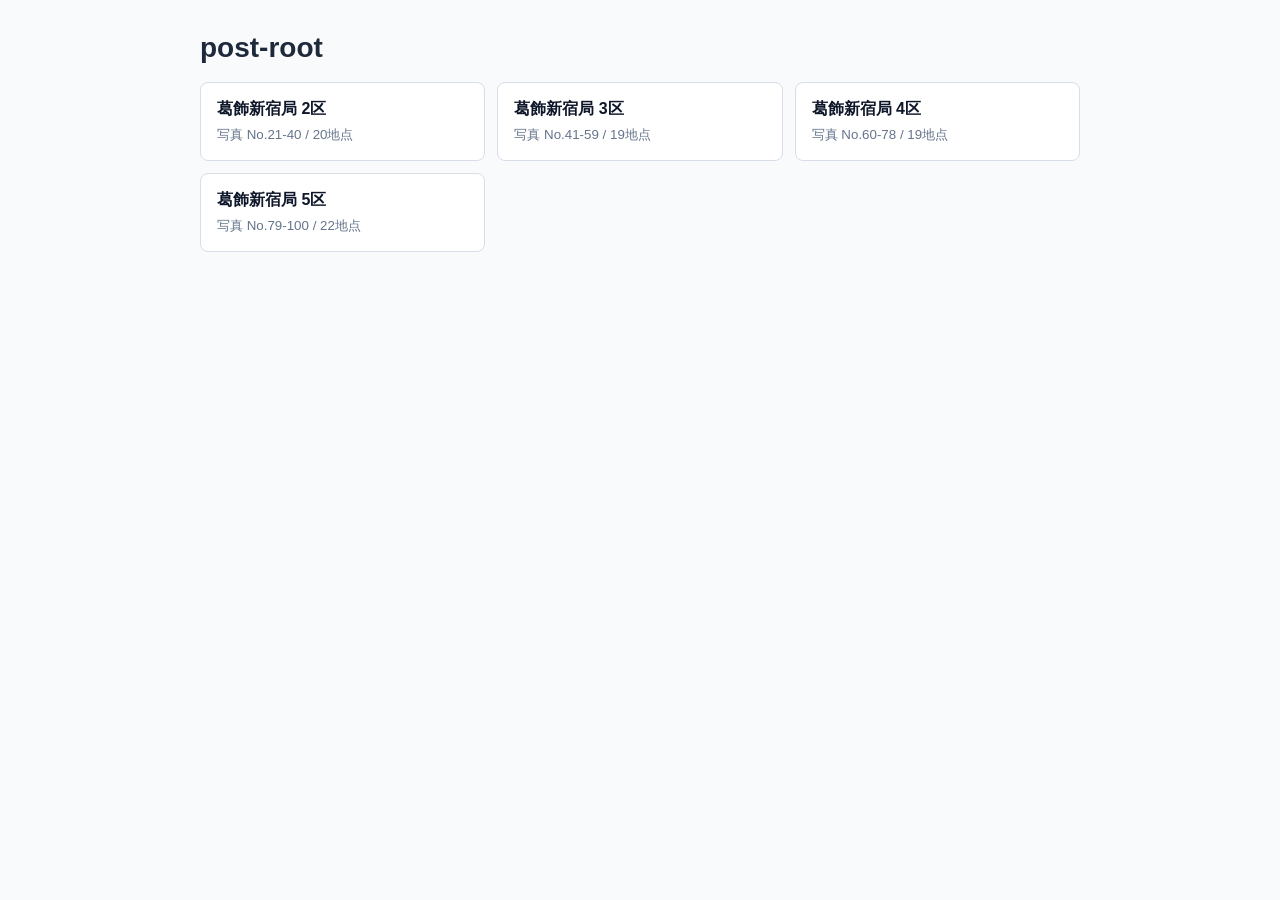
<file: index.html>
<!DOCTYPE html>
<html lang="ja">
<head>
  <meta charset="UTF-8" />
  <meta name="viewport" content="width=device-width, initial-scale=1.0" />
  <link rel="icon" href="data:," />
  <title>post-root</title>
  <style>
    html, body { margin: 0; min-height: 100%; font-family: -apple-system, BlinkMacSystemFont, "Segoe UI", sans-serif; color: #1e293b; background: #f8fafc; }
    main { max-width: 880px; margin: 0 auto; padding: 32px 18px; }
    h1 { font-size: 28px; margin: 0 0 18px; }
    .links { display: grid; grid-template-columns: repeat(auto-fit, minmax(220px, 1fr)); gap: 12px; }
    a { display: block; padding: 16px; border: 1px solid #d8dee8; border-radius: 8px; background: #fff; color: #0f172a; text-decoration: none; font-weight: 700; }
    a small { display: block; margin-top: 6px; color: #64748b; font-weight: 500; }
  </style>
</head>
<body>
  <main>
    <h1>post-root</h1>
    <div class="links">
      <a href="katsushika_shinjuku_2ku.html">葛飾新宿局 2区<small>写真 No.21-40 / 20地点</small></a>
      <a href="katsushika_shinjuku_3ku.html">葛飾新宿局 3区<small>写真 No.41-59 / 19地点</small></a>
      <a href="katsushika_shinjuku_4ku.html">葛飾新宿局 4区<small>写真 No.60-78 / 19地点</small></a>
      <a href="katsushika_shinjuku_5ku.html">葛飾新宿局 5区<small>写真 No.79-100 / 22地点</small></a>
    </div>
  </main>
</body>
</html>
</file>
